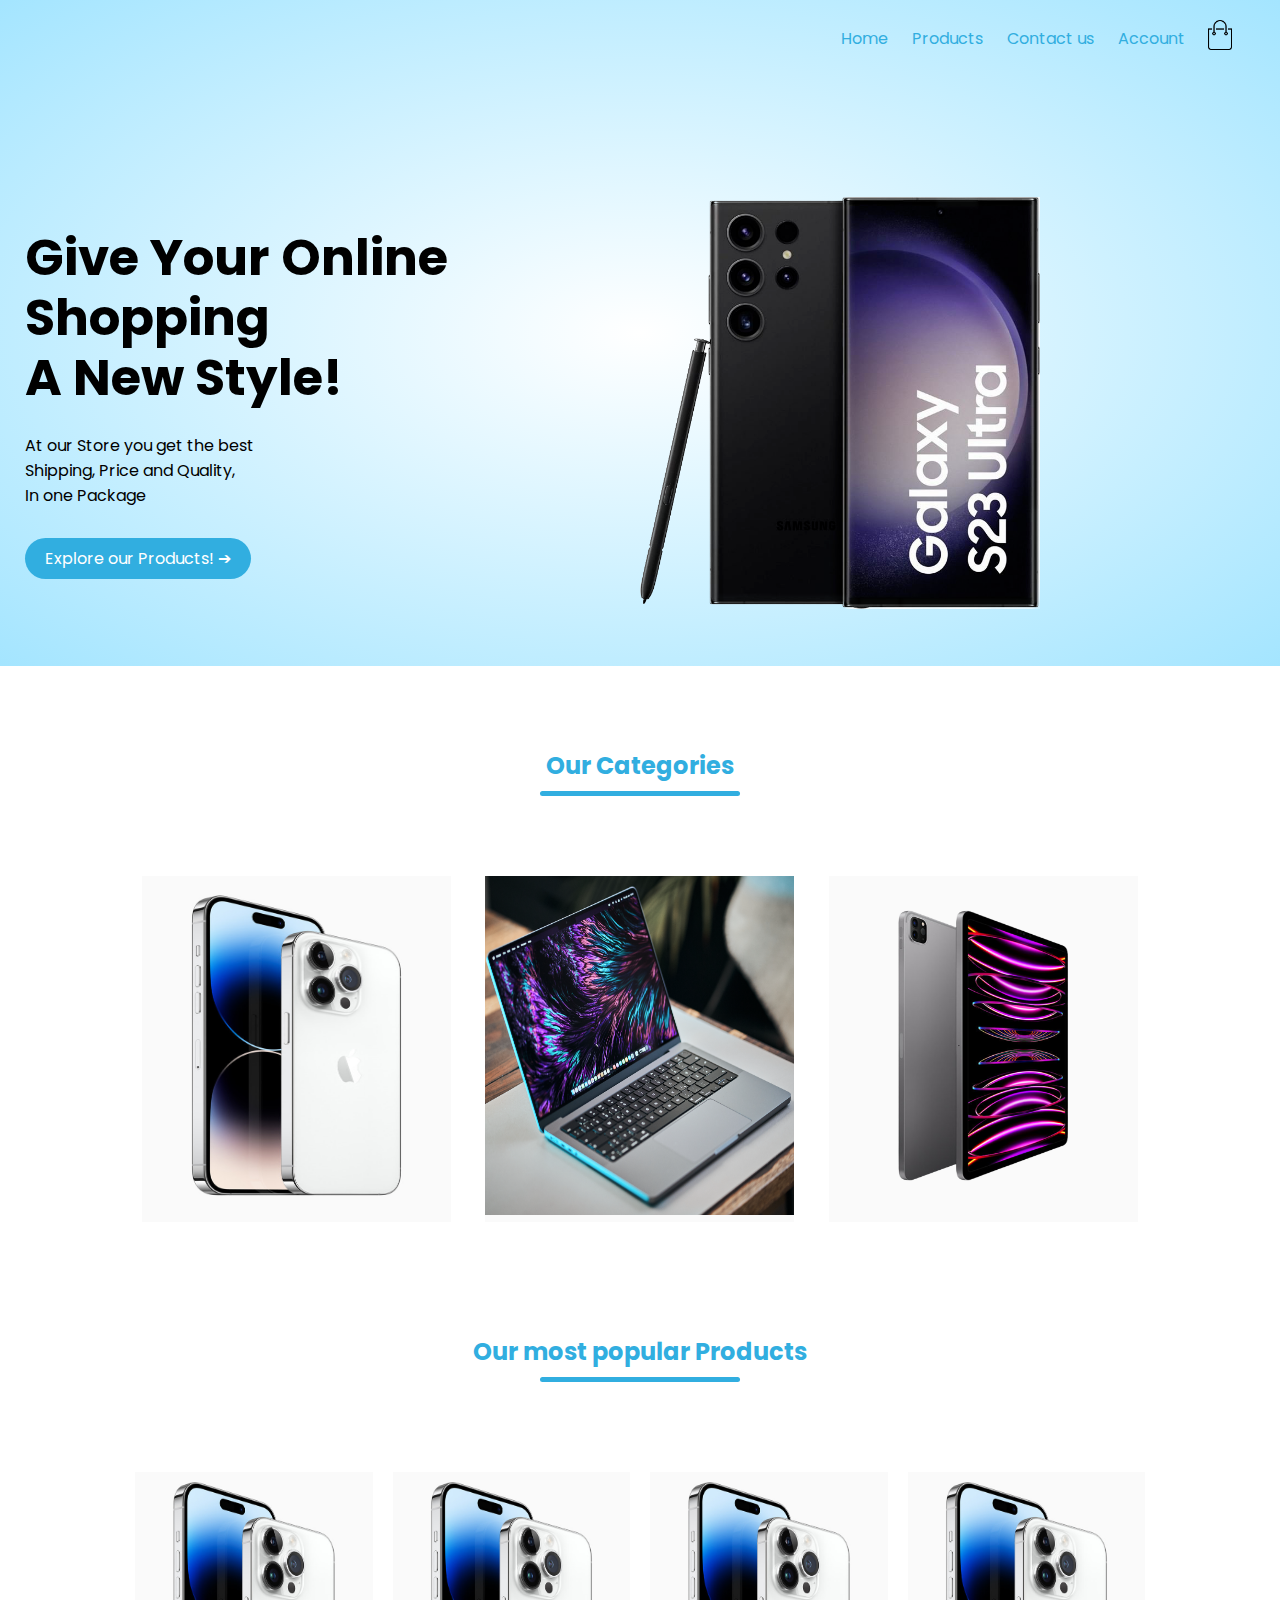
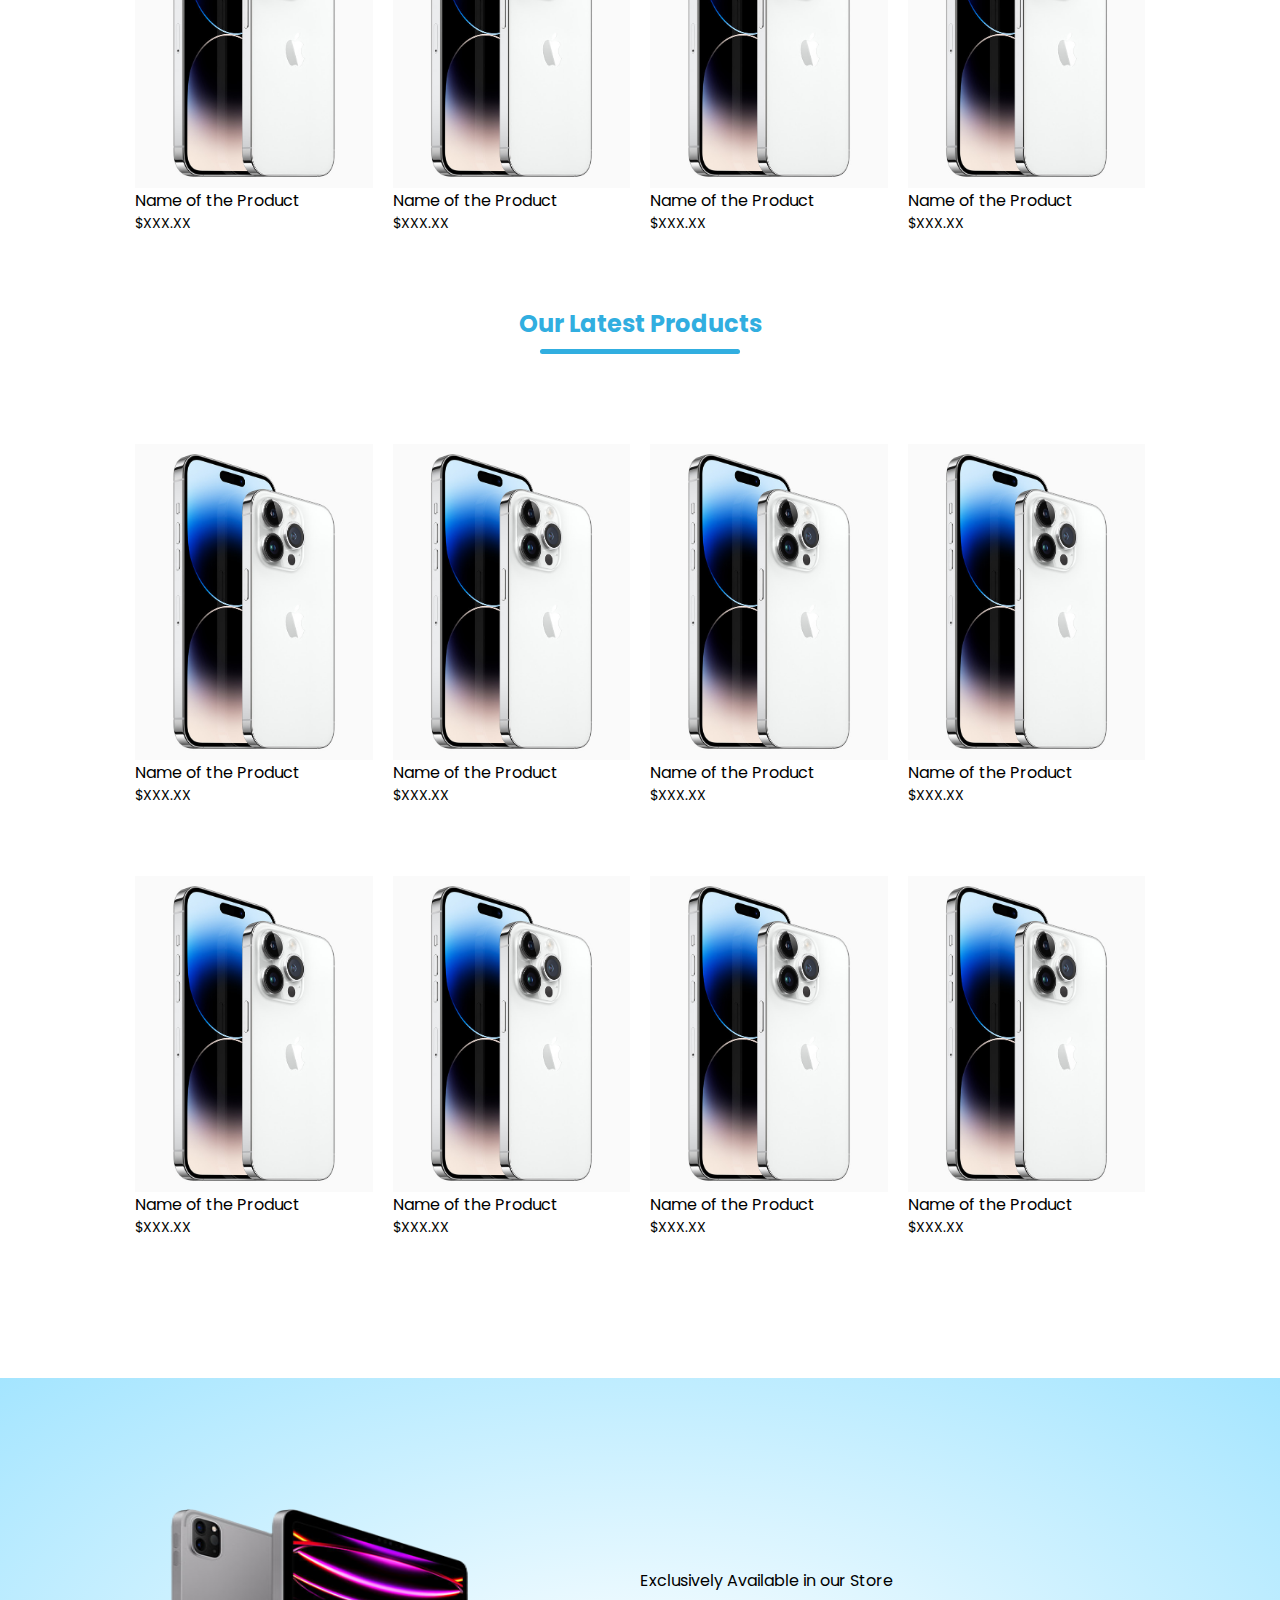
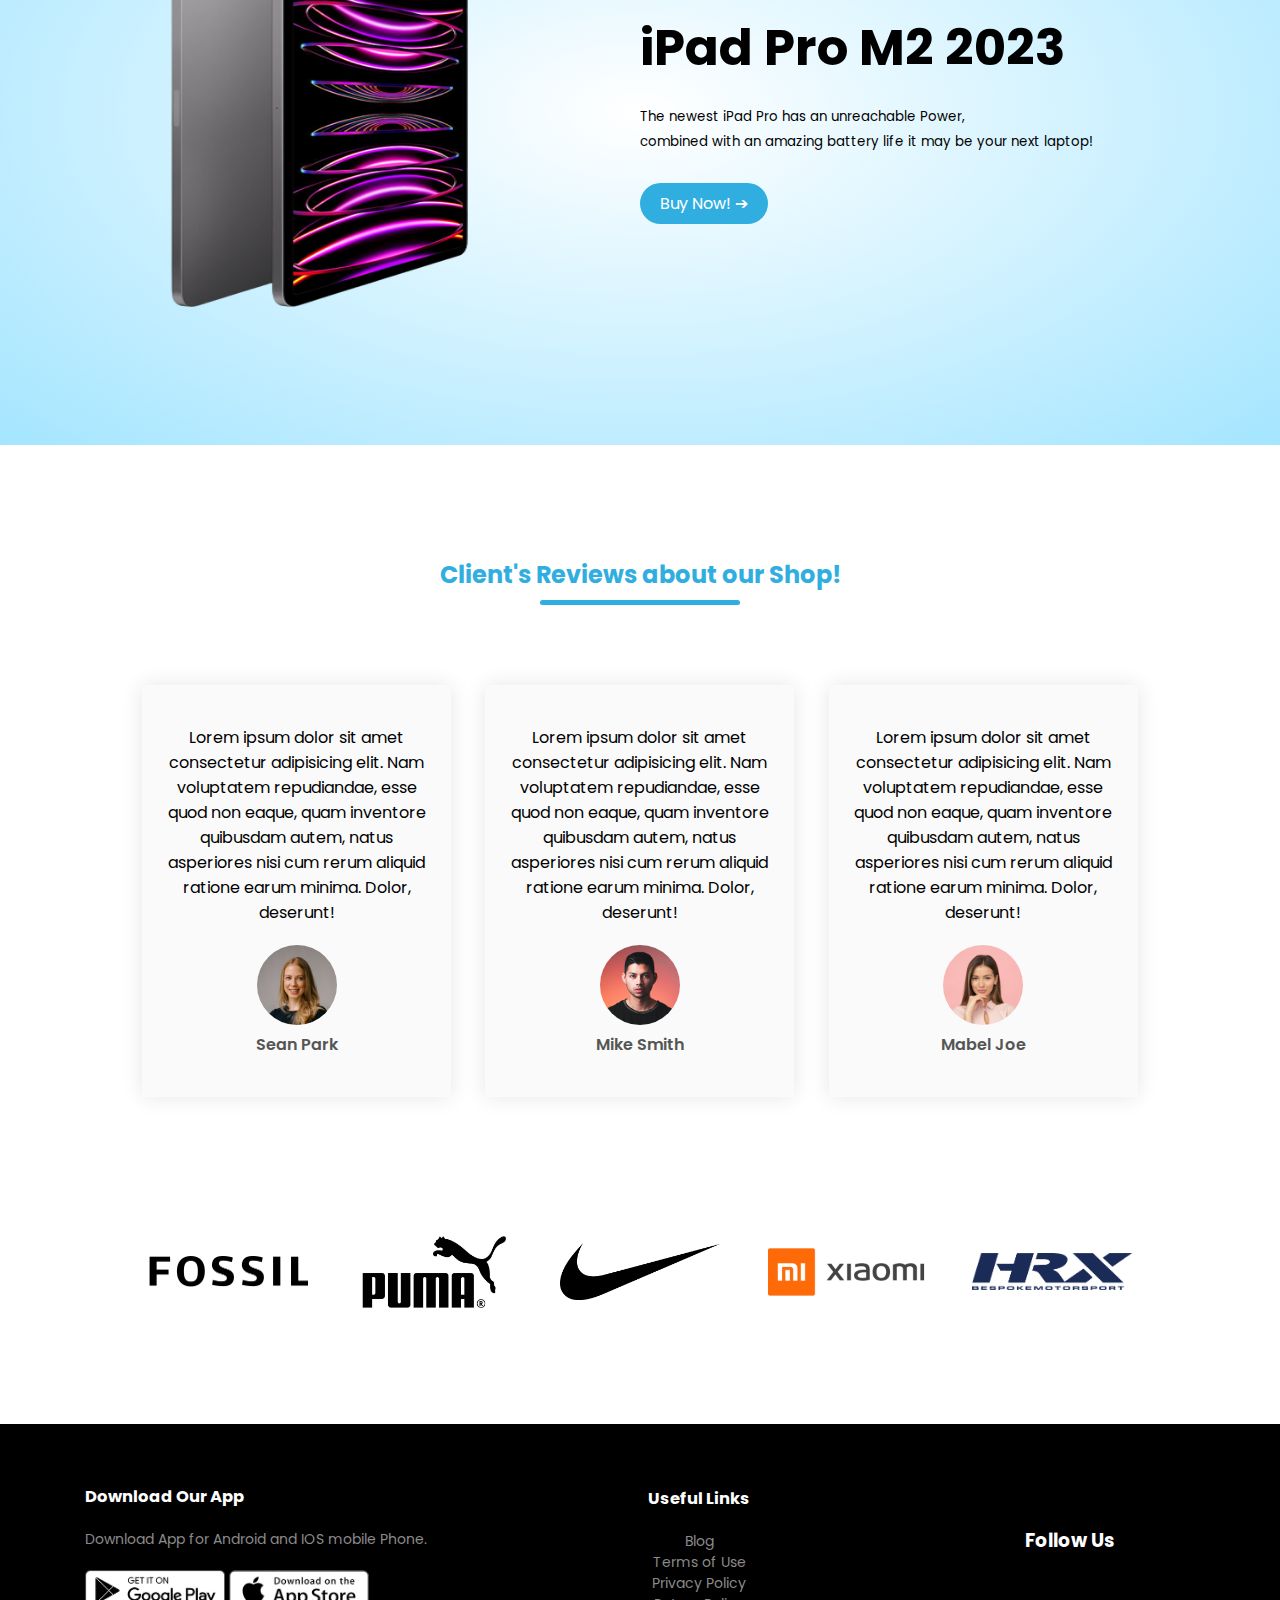
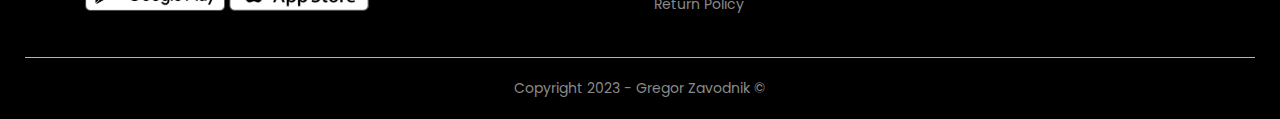
<file: index.html>
<!DOCTYPE html>
<html lang="en">
<head>
    <meta charset="UTF-8">
    <meta http-equiv="X-UA-Compatible" content="IE=edge">
    <meta name="viewport" content="width=device-width, initial-scale=1.0">
    <title>An Online Store Website</title>
    <link rel="stylesheet" href="style.css">
    <link rel="preconnect" href="https://fonts.googleapis.com">
    <link rel="preconnect" href="https://fonts.gstatic.com" crossorigin>
    <link href="https://fonts.googleapis.com/css2?family=Poppins:wght@300;400;500;600;700&display=swap" rel="stylesheet">
    <link rel="stylesheet" href="https://cdnjs.cloudflare.com/ajax/libs/font-awesome/6.2.1/css/all.min.css" integrity="sha512-MV7K8+y+gLIBoVD59lQIYicR65iaqukzvf/nwasF0nqhPay5w/9lJmVM2hMDcnK1OnMGCdVK+iQrJ7lzPJQd1w==" crossorigin="anonymous" referrerpolicy="no-referrer" />
</head>
<body>
<div class="header">    
    <div class="container">
        <div class="navbar">
            <nav>
                <ul id="MenuItems" >
                    <li><a href="index.html">Home</a></li>
                    <li><a href="products.html">Products</a></li>
                    <!--<li><a href="">About us</a></li>-->
                    <li><a href="contact.html">Contact us</a></li>
                    <li><a href="account.html">Account</a></li>
                </ul>
            </nav>
            <a href="cart.html"><img src="images/cart.png" width="30px" height="30px" alt=""></a>
            <img src="images/menu.png" class="menu-icon" onclick="menutoggle()" alt="">
        </div>
        <div class="row">
            <div class="col-2">
                <h1>Give Your Online Shopping <br>A New Style!</h1>
                <p>At our Store you get the best <br>
                Shipping, Price and Quality, <br> 
                In one Package</p>
                <a href="products.html" class="btn">Explore our Products! &#10132;</a>
            </div>
            <div class="main-image">
                <img src="images/general/header-main.png" alt=""> 
            </div>
        </div>
    </div>
</div>



<!--Categories-->
    <div class="categories">
        <div class="small-container">
            <h2 class="title"> Our Categories</h2>
            <div class="row">
                <div class="col-3">
                    <img src="images/products-2/iphone-14-pro-main.jpg" alt="">
                </div>
                <div class="col-3">
                    <img src="images/categories/macbook-pro-m2-category.png" alt="">
                </div>
                <div class="col-3">
                    <img src="images/categories/ipad-pro-m2-category.png" alt="">
                </div>
            </div>
        </div>
    </div>

<!--Our most popular Products-->
    <div class="small-container">
        <h2 class="title">Our most popular Products</h2>
        <div class="row">
            <div class="col-4">
                <a href="product-details-1.html"><img src="images/products-2/iphone-14-pro-main.jpg" alt=""></a>
                <a href="product-details-1.html"><h4>Name of the Product</h4></a>
                <div class="rating">
                    <i class="fa-solid fa-star"></i>
                    <i class="fa-solid fa-star"></i>
                    <i class="fa-solid fa-star"></i>
                    <i class="fa-solid fa-star"></i>
                    <i class="fa-solid fa-star"></i>
                </div>
                <p>$XXX.XX</p>
            </div>
            <div class="col-4">
                <a href="product-details-2.html"><img src="images/products-2/iphone-14-pro-main.jpg" alt=""></a>
                <a href="product-details-2.html"><h4>Name of the Product</h4></a>
                <div class="rating">
                    <i class="fa-solid fa-star"></i>
                    <i class="fa-solid fa-star"></i>
                    <i class="fa-solid fa-star"></i>
                    <i class="fa-solid fa-star"></i>
                    <i class="fa-solid fa-star"></i>
                </div>
                <p>$XXX.XX</p>
            </div>
            <div class="col-4">
                <a href="product-details-3.html"><img src="images/products-2/iphone-14-pro-main.jpg" alt=""></a>
                <a href="product-details-3.html"><h4>Name of the Product</h4></a>
                <div class="rating">
                    <i class="fa-solid fa-star"></i>
                    <i class="fa-solid fa-star"></i>
                    <i class="fa-solid fa-star"></i>
                    <i class="fa-solid fa-star"></i>
                    <i class="fa-solid fa-star"></i>
                </div>
                <p>$XXX.XX</p>
            </div>
            <div class="col-4">
                <a href="product-details-4.html"><img src="images/products-2/iphone-14-pro-main.jpg" alt=""></a>
                <a href="product-details-4.html"><h4>Name of the Product</h4></a>
                <div class="rating">
                    <i class="fa-solid fa-star"></i>
                    <i class="fa-solid fa-star"></i>
                    <i class="fa-solid fa-star"></i>
                    <i class="fa-solid fa-star"></i>
                    <i class="fa-solid fa-star"></i>
                </div>
                <p>$XXX.XX</p>
            </div>

<!--Our Latest Products-->

        <h2 class="title">Our Latest Products</h2>
        <div class="row">
            <div class="col-4">
                <a href="product-details-5.html"><img src="images/products-2/iphone-14-pro-main.jpg" alt=""></a>
                <a href="product-details-5.html"><h4>Name of the Product</h4></a>
                <div class="rating">
                    <i class="fa-solid fa-star"></i>
                    <i class="fa-solid fa-star"></i>
                    <i class="fa-solid fa-star"></i>
                    <i class="fa-solid fa-star"></i>
                    <i class="fa-solid fa-star"></i>
                </div>
                <p>$XXX.XX</p>
            </div>
            <div class="col-4">
                <a href="product-details-6.html"><img src="images/products-2/iphone-14-pro-main.jpg" alt=""></a>
                <a href="product-details-6.html"><h4>Name of the Product</h4></a>
                <div class="rating">
                    <i class="fa-solid fa-star"></i>
                    <i class="fa-solid fa-star"></i>
                    <i class="fa-solid fa-star"></i>
                    <i class="fa-solid fa-star"></i>
                    <i class="fa-solid fa-star"></i>
                </div>
                <p>$XXX.XX</p>
            </div>
            <div class="col-4">
                <a href="product-details-7.html"><img src="images/products-2/iphone-14-pro-main.jpg" alt=""></a>
                <a href="product-details-7.html"><h4>Name of the Product</h4></a>
                <div class="rating">
                    <i class="fa-solid fa-star"></i>
                    <i class="fa-solid fa-star"></i>
                    <i class="fa-solid fa-star"></i>
                    <i class="fa-solid fa-star"></i>
                    <i class="fa-solid fa-star"></i>
                </div>
                <p>$XXX.XX</p>
            </div>
            <div class="col-4">
                <a href="product-details-8.html"><img src="images/products-2/iphone-14-pro-main.jpg" alt=""></a>
                <a href="product-details-8.html"><h4>Name of the Product</h4></a>
                <div class="rating">
                    <i class="fa-solid fa-star"></i>
                    <i class="fa-solid fa-star"></i>
                    <i class="fa-solid fa-star"></i>
                    <i class="fa-solid fa-star"></i>
                    <i class="fa-solid fa-star"></i>
                </div>
                <p>$XXX.XX</p>
            </div>
            <div class="col-4">
                <a href="product-details-9.html"><img src="images/products-2/iphone-14-pro-main.jpg" alt=""></a>
                <a href="product-details-9.html"><h4>Name of the Product</h4></a>
                <div class="rating">
                    <i class="fa-solid fa-star"></i>
                    <i class="fa-solid fa-star"></i>
                    <i class="fa-solid fa-star"></i>
                    <i class="fa-solid fa-star"></i>
                    <i class="fa-solid fa-star"></i>
                </div>
                <p>$XXX.XX</p>
            </div>
            <div class="col-4">
                <a href="product-details-10.html"><img src="images/products-2/iphone-14-pro-main.jpg" alt=""></a>
                <a href="product-details-10.html"><h4>Name of the Product</h4></a>
                <div class="rating">
                    <i class="fa-solid fa-star"></i>
                    <i class="fa-solid fa-star"></i>
                    <i class="fa-solid fa-star"></i>
                    <i class="fa-solid fa-star"></i>
                    <i class="fa-solid fa-star"></i>
                </div>
                <p>$XXX.XX</p>
            </div>
            <div class="col-4">
                <a href="product-details-11.html"><img src="images/products-2/iphone-14-pro-main.jpg" alt=""></a>
                <a href="product-details-11.html"><h4>Name of the Product</h4></a>
                <div class="rating">
                    <i class="fa-solid fa-star"></i>
                    <i class="fa-solid fa-star"></i>
                    <i class="fa-solid fa-star"></i>
                    <i class="fa-solid fa-star"></i>
                    <i class="fa-solid fa-star"></i>
                </div>
                <p>$XXX.XX</p>
            </div>
            <div class="col-4">
                <a href="product-details-12.html"><img src="images/products-2/iphone-14-pro-main.jpg" alt=""></a>
                <a href="product-details-12.html"><h4>Name of the Product</h4></a>
                <div class="rating">
                    <i class="fa-solid fa-star"></i>
                    <i class="fa-solid fa-star"></i>
                    <i class="fa-solid fa-star"></i>
                    <i class="fa-solid fa-star"></i>
                    <i class="fa-solid fa-star"></i>
                </div>
                <p>$XXX.XX</p>
            </div>
        </div>
    </div>
</div>

<!--Offer-->
    
    <div class="offer">
        <div class="row">
            <div class="col-2">
                <img src="images/categories/ipad-pro-m2-category.png"  class="offer-img" alt="">
            </div>
            <div class="col-2">
                <p>Exclusively Available in our Store</p>
                <h1>iPad Pro M2 2023</h1>
                <small>The newest iPad Pro has an unreachable Power, <br> combined with an amazing battery life it may be your next laptop! <br></small>
                <a href="product-details-exclusive.html" class="btn">Buy Now! &#10132;</a>
            </div>
        </div>
    </div>

<!--Testimonial-->
    <div class="testimonial">
        <div class="small-container">
            <h2 class="title">Client's Reviews about our Shop!</h2>
            <div class="row">
                <div class="col-3-testimonial">
                    <i class="fa fa-quote-left"></i>
                    <p>Lorem ipsum dolor sit amet consectetur
                    adipisicing elit. Nam voluptatem
                    repudiandae, esse quod non eaque,
                    quam inventore quibusdam autem, 
                    natus asperiores nisi cum rerum 
                    aliquid ratione earum minima. Dolor,
                    deserunt!</p>
                    <div class="rating">
                        <i class="fa-solid fa-star"></i>
                        <i class="fa-solid fa-star"></i>
                        <i class="fa-solid fa-star"></i>
                        <i class="fa-solid fa-star"></i>
                        <i class="fa-solid fa-star"></i>
                    </div>
                    <img src="images/user-1.png" alt="">
                    <h3>Sean Park</h3>
                </div>
                <div class="col-3-testimonial">
                    <i class="fa fa-quote-left"></i>
                    <p>Lorem ipsum dolor sit amet consectetur
                    adipisicing elit. Nam voluptatem
                    repudiandae, esse quod non eaque,
                    quam inventore quibusdam autem, 
                    natus asperiores nisi cum rerum 
                    aliquid ratione earum minima. Dolor,
                    deserunt!</p>
                    <div class="rating">
                        <i class="fa-solid fa-star"></i>
                        <i class="fa-solid fa-star"></i>
                        <i class="fa-solid fa-star"></i>
                        <i class="fa-solid fa-star"></i>
                        <i class="fa-solid fa-star"></i>
                    </div>
                    <img src="images/user-2.png" alt="">
                    <h3>Mike Smith</h3>
                </div>
                <div class="col-3-testimonial">
                    <i class="fa fa-quote-left"></i>
                    <p>Lorem ipsum dolor sit amet consectetur
                    adipisicing elit. Nam voluptatem
                    repudiandae, esse quod non eaque,
                    quam inventore quibusdam autem, 
                    natus asperiores nisi cum rerum 
                    aliquid ratione earum minima. Dolor,
                    deserunt!</p>
                    <div class="rating">
                        <i class="fa-solid fa-star"></i>
                        <i class="fa-solid fa-star"></i>
                        <i class="fa-solid fa-star"></i>
                        <i class="fa-solid fa-star"></i>
                        <i class="fa-solid fa-star"></i>
                    </div>
                    <img src="images/user-3.png" alt="">
                    <h3>Mabel Joe</h3>
                </div>
            </div>
        </div>
    </div>

<!--Brands-->
    <div class="brands">
        <div class="small-container">
            <div class="row">
                <div class="col-5">
                    <img src="images/logo-fossil.png" alt="">
                </div>
                <div class="col-5">
                    <img src="images/logo-puma.jpg" alt="">
                </div>
                <div class="col-5">
                    <img src="images/logo-nike.png" alt="">
                </div>
                <div class="col-5">
                    <img src="images/logo-xiaomi.png" alt="">
                </div>
                <div class="col-5">
                    <img src="images/logo-hrx.png" alt="">
                </div>
            </div>
        </div>
    </div>

<!--Footer-->

    <div class="footer">
        <div class="container">
            <div class="row">
                <div class="footer-col-1">
                    <h3>Download Our App</h3>
                    <p>Download App for Android and IOS mobile Phone.</p>
                    <div class="app-logo">
                        <img src="images/play-store.png" alt="">
                        <img src="images/app-store.png" alt="">
                    </div>
                </div>
                <div class="footer-col-3">
                    <h3>Useful Links</h3>
                    <ul>
                        <li>Blog</li>
                        <li>Terms of Use</li>
                        <li>Privacy Policy</li>
                        <li>Return Policy</li>
                    </ul>
                </div>
                <div class="footer-col-4">
                    <h3>Follow Us</h3>
                    <ul>
                        <li><a href="https://www.facebook.com" target="_blank"><i class="fa-brands fa-facebook"></i></a><li>
                        <li><a href="https://twitter.com" target="_blank"><i class="fa-brands fa-twitter"></i></a></li>
                        <li><a href="https://instagram.com" target="_blank"><i class="fa-brands fa-instagram"></i></a></li>
                    </ul>
                </div>
            </div>
            <hr>
            <p class="copyright">Copyright 2023 - Gregor Zavodnik &#169;</p>
        </div>
    </div>

<!--JS for Toggle Menu-->
    <script>
        var MenuItems = document.getElementById("MenuItems");

        MenuItems.style.maxHeight = "0px";

        function menutoggle(){
            if(MenuItems.style.maxHeight == "0px")
            {
                MenuItems.style.maxHeight = "200px"
            }
            else
            {
                MenuItems.style.maxHeight = "0px";
            }

        }
    </script>
</body>
</html>
</file>
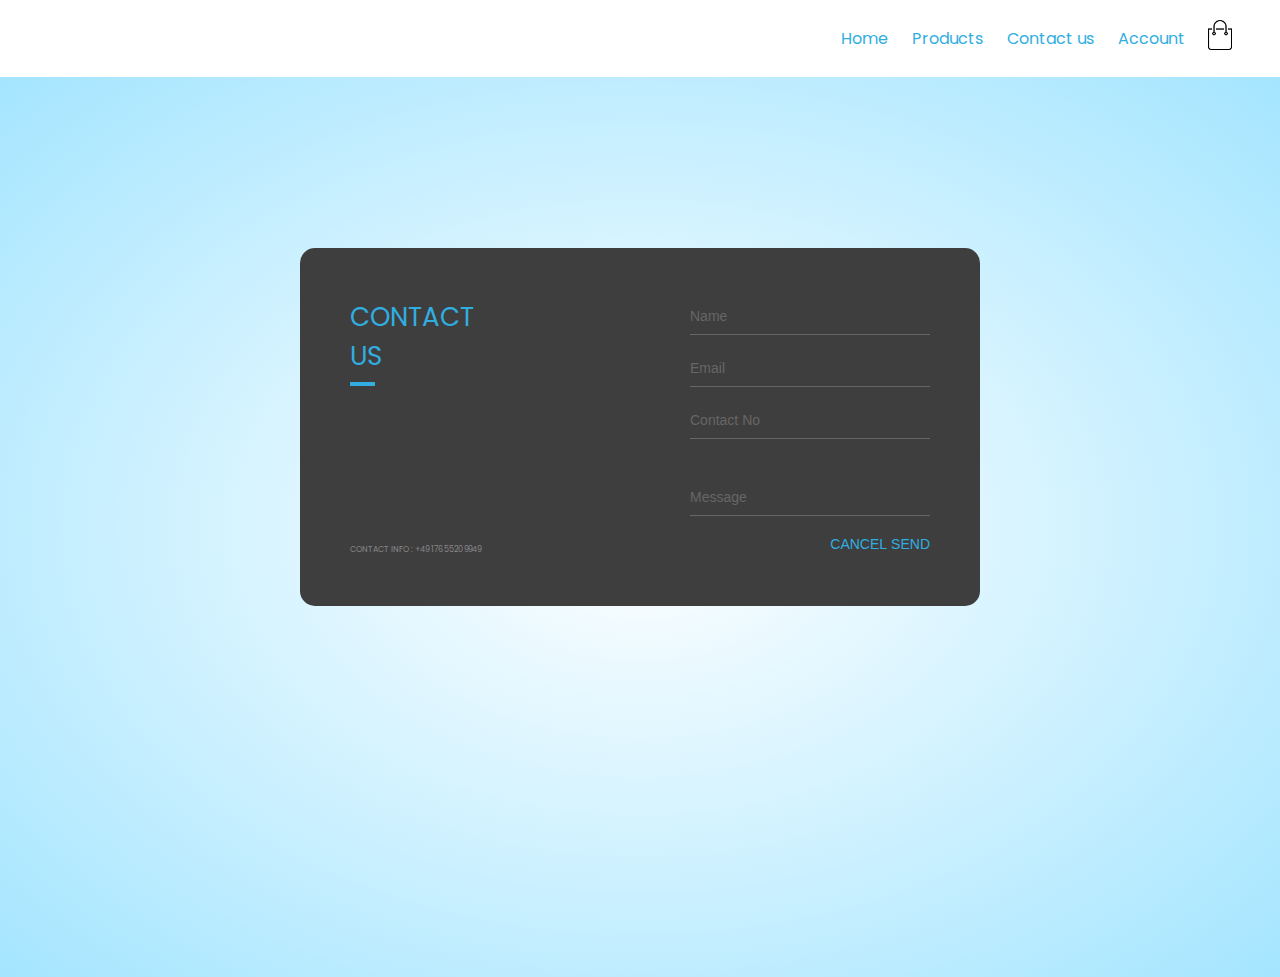
<file: contact.html>
<!DOCTYPE html>
<html lang="en">
<head>
    <meta charset="UTF-8">
    <meta http-equiv="X-UA-Compatible" content="IE=edge">
    <meta name="viewport" content="width=device-width, initial-scale=1.0">
    <title>Contact</title>
    <link rel="stylesheet" href="style.css">
    <link rel="preconnect" href="https://fonts.googleapis.com">
    <link rel="preconnect" href="https://fonts.gstatic.com" crossorigin>
    <link href="https://fonts.googleapis.com/css2?family=Poppins:wght@300;400;500;600;700&display=swap" rel="stylesheet">
    <link rel="stylesheet" href="https://cdnjs.cloudflare.com/ajax/libs/font-awesome/6.2.1/css/all.min.css" integrity="sha512-MV7K8+y+gLIBoVD59lQIYicR65iaqukzvf/nwasF0nqhPay5w/9lJmVM2hMDcnK1OnMGCdVK+iQrJ7lzPJQd1w==" crossorigin="anonymous" referrerpolicy="no-referrer" />
</head>
<body>
    <div class="container">
        <div class="navbar">
            <nav>
                <ul id="MenuItems" >
                    <li><a href="index.html">Home</a></li>
                    <li><a href="products.html">Products</a></li>
                    <!--<li><a href="">About us</a></li>--> 
                    <li><a href="contact.html">Contact us</a></li>
                    <li><a href="account.html">Account</a></li>
                </ul>
            </nav>
            <a href="cart.html"><img src="images/cart.png" width="30px" height="30px" alt=""></a>
            <img src="images/menu.png" class="menu-icon" onclick="menutoggle()" alt="">
        </div>
    </div>
    <div class="background">
        <div class="container-contact">
            <div class="screen">
                <div class="screen-body">
                    <div class="screen-body-item left">
                        <div class="app-title">
                            <span>CONTACT</span>
                            <span>US</span>
                        </div>
                    <div class="app-contact">CONTACT INFO : +49 176 5520 9949</div>
                </div>
                <div class="screen-body-item">
                    <div class="app-form">
                        <div class="app-form-group">
                            <input class="app-form-control" placeholder="Name" value="">
                        </div>
                        <div class="app-form-group">
                            <input class="app-form-control" placeholder="Email">
                        </div>
                        <div class="app-form-group">
                            <input class="app-form-control" placeholder="Contact No">
                        </div>
                        <div class="app-form-group message">
                            <input class="app-form-control" placeholder="Message">
                        </div>
                        <div class="app-form-group buttons">
                            <button class="app-form-button">CANCEL</button>
                            <button class="app-form-button">SEND</button>
                        </div>
                    </div>
                </div>
            </div>
        </div>
    </div>
    
<!---------- Footer ---------->
<!-- Todo -->
<!-- Todo -->
<!-- Todo -->
<!-- Todo -->
    <!-- <div class="footer">
        <div class="container">
            <div class="row">
                <div class="footer-col-1">
                    <h3>Download Our App</h3>
                    <p>Download App for Android and IOS mobile Phone.</p>
                    <div class="app-logo">
                        <img src="images/play-store.png" alt="">
                        <img src="images/app-store.png" alt="">
                    </div>
                </div>
                <div class="footer-col-3">
                    <h3>Useful Links</h3>
                    <ul>
                        <li>Blog</li>
                        <li>Terms of Use</li>
                        <li>Privacy Policy</li>
                        <li>Return Policy</li>
                    </ul>
                </div>
                <div class="footer-col-4">
                    <h3>Follow Us</h3>
                    <ul>
                        <li><a href="https://www.facebook.com" target="_blank"><i class="fa-brands fa-facebook"></i></a><li>
                        <li><a href="https://twitter.com" target="_blank"><i class="fa-brands fa-twitter"></i></a></li>
                        <li><a href="https://instagram.com" target="_blank"><i class="fa-brands fa-instagram"></i></a></li>
                    </ul>
                </div>
            </div>
            <hr>
            <p class="copyright">Copyright 2023 - Gregor Zavodnik &#169;</p>
        </div>
    </div> -->
</body>
</html>
</file>
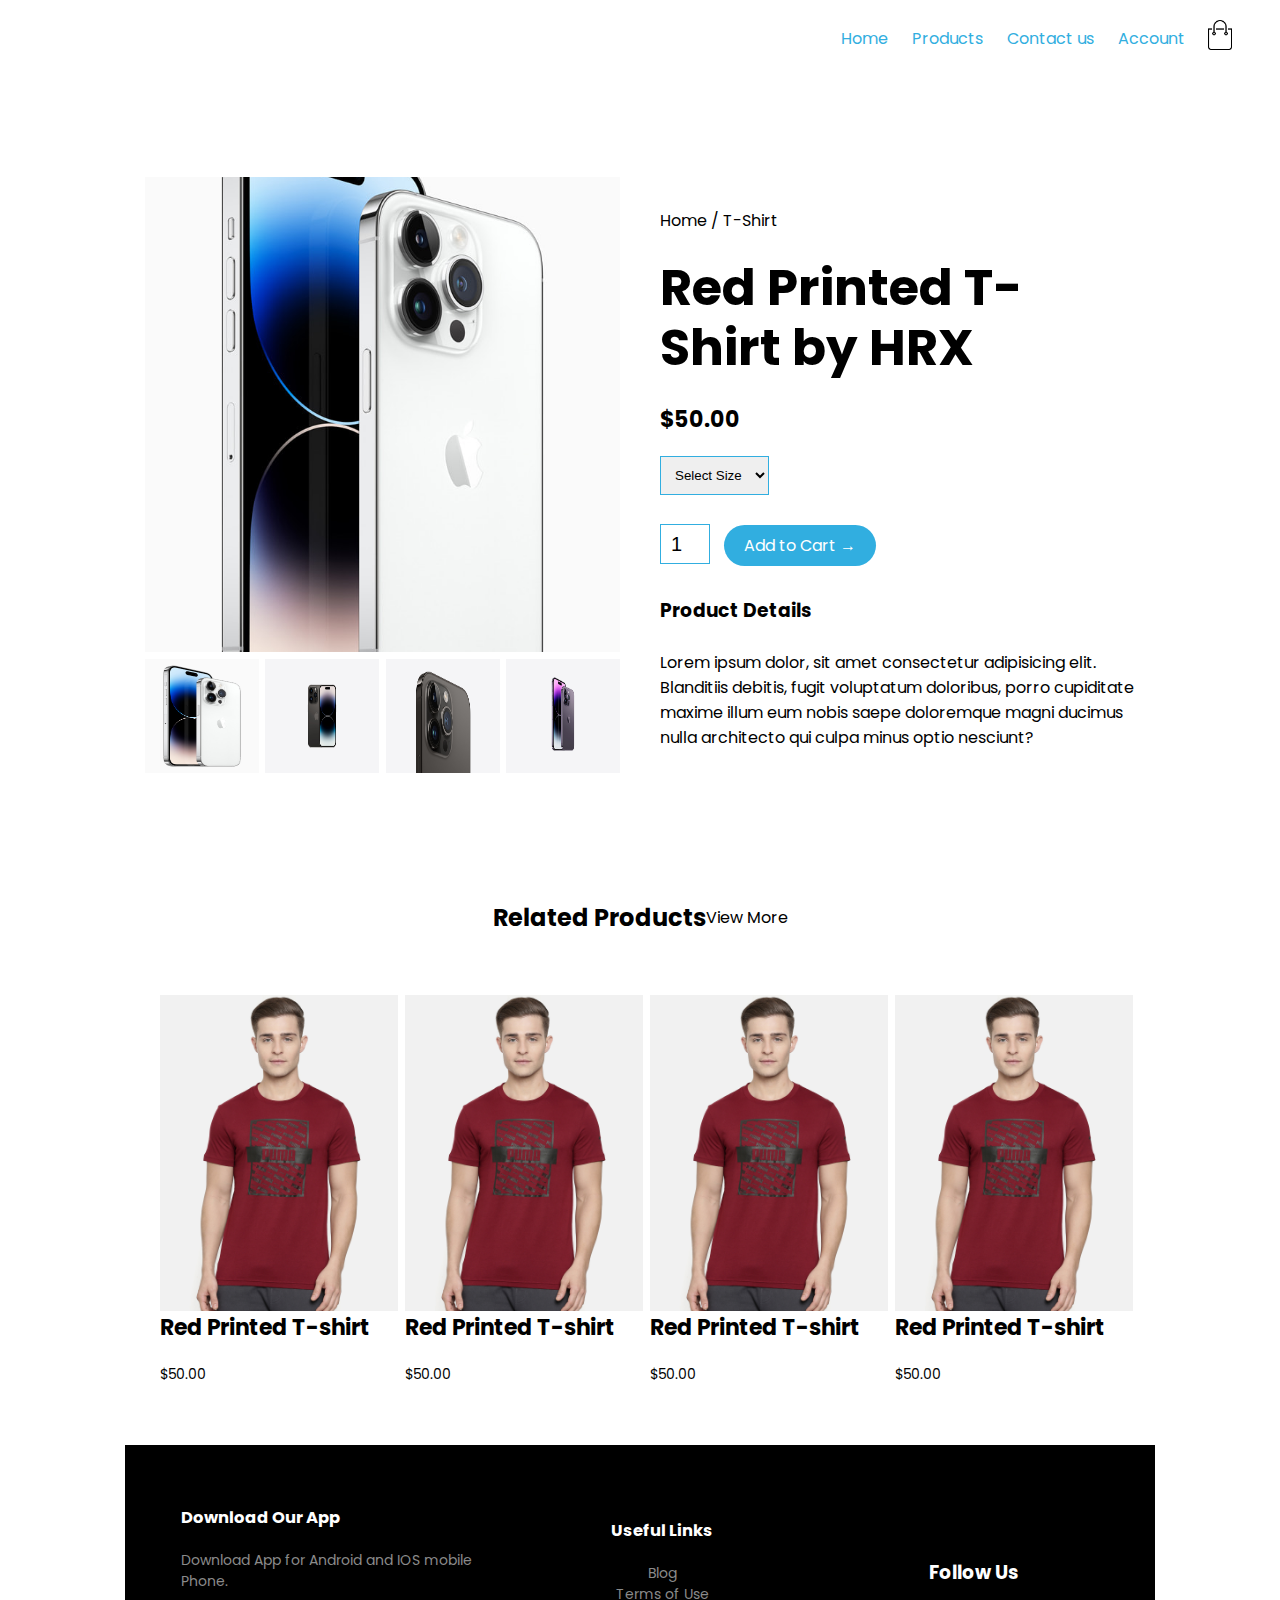
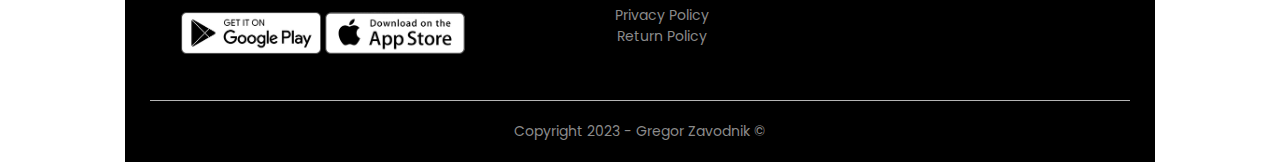
<file: product-details-1.html>
<!DOCTYPE html>
<html lang="en">
<head>
    <meta charset="UTF-8">
    <meta http-equiv="X-UA-Compatible" content="IE=edge">
    <meta name="viewport" content="width=device-width, initial-scale=1.0">
    <title>Product Details</title>
    <link rel="stylesheet" href="style.css">
    <link rel="preconnect" href="https://fonts.googleapis.com">
    <link rel="preconnect" href="https://fonts.gstatic.com" crossorigin>
    <link href="https://fonts.googleapis.com/css2?family=Poppins:wght@300;400;500;600;700&display=swap" rel="stylesheet">
    <link rel="stylesheet" href="https://cdnjs.cloudflare.com/ajax/libs/font-awesome/6.2.1/css/all.min.css" integrity="sha512-MV7K8+y+gLIBoVD59lQIYicR65iaqukzvf/nwasF0nqhPay5w/9lJmVM2hMDcnK1OnMGCdVK+iQrJ7lzPJQd1w==" crossorigin="anonymous" referrerpolicy="no-referrer"/>
</head>
<body>
    <div class="container">
        <div class="navbar">
            <nav>
                <ul id="MenuItems" >
                    <li><a href="index.html">Home</a></li>
                    <li><a href="products.html">Products</a></li>
                    <!--<li><a href="">About us</a></li>-->
                    <li><a href="contact.html">Contact us</a></li>
                    <li><a href="account.html">Account</a></li>
                </ul>
            </nav>
            <a href="cart.html"><img src="images/cart.png" width="30px" height="30px" alt=""></a>
            <img src="images/menu.png" class="menu-icon" onclick="menutoggle()" alt="">
        </div>
    </div>

<!-------- Single Product Details -------->

    <div class="small-container single-product">
        <div class="row">
            <div class="col-2">
                <img src="images/products-2/iphone-14-pro-main.jpg" alt="" class="productimg" id="ProductImg">

                <div class="small-img-row">
                    <div class="small-img-col">
                        <img src="images/products-2/iphone-14-pro-main.jpg" alt="" width="100%" class="small-img">
                    </div>
                    <div class="small-img-col">
                        <img src="images/products-2/iphone-14-pro-back.jpeg" alt="" width="100%" class="small-img">
                    </div>
                    <div class="small-img-col">
                        <img src="images/products-2/iphone-14-pro-side.jpeg" alt="" width="100%" class="small-img">
                    </div>
                    <div class="small-img-col">
                        <img src="images/products-2/iphone-14-pro.jpeg" alt="" width="100%" class="small-img">
                    </div>
                </div>

            </div>
            <div class="col-2">
                <p>Home / T-Shirt</p>
                <h1>Red Printed T-Shirt by HRX</h1>
                <span class="shop-item-price"><h4>$50.00</h4></span>
                <select>
                    <option>Select Size</option>
                    <option>XXL</option>
                    <option>XL</option>
                    <option>Large</option>
                    <option>Medium</option>
                    <option>Small</option>
                </select>
                <input type="number" value="1">
                <a href="" class="btn shop-item-button">Add to Cart &#8594; <i class="fa-solid fa-cart-shopping"></i></a>

                <h3>Product Details <i class="fa-solid fa-indent"></i></h3>
                <br>
                <p>Lorem ipsum dolor, sit amet consectetur adipisicing elit. Blanditiis debitis, fugit voluptatum doloribus, porro cupiditate maxime illum eum nobis saepe doloremque magni ducimus nulla architecto qui culpa minus optio nesciunt?</p>
            </div>

<!-------- Title -------->

    <div class="small-container">
        <div class="row row-2">
            <h2>Related Products</h2>
            <a href="products.html"><p>View More</p></a>
        </div>
    </div>

<!-------- Products -------->
    <div class="small-container">
        <div class="row">
            <div class="col-4">
                <a href="product-details-1.html"><img src="images/product-1.jpg" alt=""></a>
                <a href="product-details-1.html"><h4>Red Printed T-shirt</h4></a>
                <div class="rating">
                    <i class="fa-solid fa-star"></i>
                    <i class="fa-solid fa-star"></i>
                    <i class="fa-solid fa-star"></i>
                    <i class="fa-solid fa-star"></i>
                    <i class="fa-solid fa-star"></i>
                </div>
                <p>$50.00</p>
            </div>
            <div class="col-4">
                <a href="product-details-2.html"><img src="images/product-1.jpg" alt=""></a>
                <a href="product-details-2.html"><h4>Red Printed T-shirt</h4></a>
                <div class="rating">
                    <i class="fa-solid fa-star"></i>
                    <i class="fa-solid fa-star"></i>
                    <i class="fa-solid fa-star"></i>
                    <i class="fa-solid fa-star"></i>
                    <i class="fa-solid fa-star"></i>
                </div>
                <p>$50.00</p>
            </div>
            <div class="col-4">
                <a href="product-details-3.html"><img src="images/product-1.jpg" alt=""></a>
                <a href="product-details-3.html"><h4>Red Printed T-shirt</h4></a>
                <div class="rating">
                    <i class="fa-solid fa-star"></i>
                    <i class="fa-solid fa-star"></i>
                    <i class="fa-solid fa-star"></i>
                    <i class="fa-solid fa-star"></i>
                    <i class="fa-solid fa-star"></i>
                </div>
                <p>$50.00</p>
            </div>
            <div class="col-4">
                <a href="product-details-4.html"><img src="images/product-1.jpg" alt=""></a>
                <a href="product-details-4.html"><h4>Red Printed T-shirt</h4></a>
                <div class="rating">
                    <i class="fa-solid fa-star"></i>
                    <i class="fa-solid fa-star"></i>
                    <i class="fa-solid fa-star"></i>
                    <i class="fa-solid fa-star"></i>
                    <i class="fa-solid fa-star"></i>
                </div>
                <p>$50.00</p>
            </div>
        </div>
    </div>

<!--Footer-->

    <div class="footer">
        <div class="container">
            <div class="row">
                <div class="footer-col-1">
                    <h3>Download Our App</h3>
                    <p>Download App for Android and IOS mobile Phone.</p>
                    <div class="app-logo">
                        <img src="images/play-store.png" alt="">
                        <img src="images/app-store.png" alt="">
                    </div>
                </div>
                <div class="footer-col-3">
                    <h3>Useful Links</h3>
                    <ul>
                        <li>Blog</li>
                        <li>Terms of Use</li>
                        <li>Privacy Policy</li>
                        <li>Return Policy</li>
                    </ul>
                </div>
                <div class="footer-col-4">
                    <h3>Follow Us</h3>
                    <ul>
                        <li><a href="https://www.facebook.com" target="_blank"><i class="fa-brands fa-facebook"></i></a><li>
                        <li><a href="https://twitter.com" target="_blank"><i class="fa-brands fa-twitter"></i></a></li>
                        <li><a href="https://instagram.com" target="_blank"><i class="fa-brands fa-instagram"></i></a></li>
                    </ul>
                </div>
            </div>
            <hr>
            <p class="copyright">Copyright 2023 - Gregor Zavodnik &#169;</p>
        </div>
    </div>

<!---------- JS for Toggle Menu ---------->
    <script>
        var MenuItems = document.getElementById("MenuItems");

        MenuItems.style.maxHeight = "0px";

        function menutoggle(){
            if(MenuItems.style.maxHeight == "0px")
            {
                MenuItems.style.maxHeight = "200px"
            }
            else
            {
                MenuItems.style.maxHeight = "0px";
            }

        }
    </script>

<!---------- JS for the Product Gallery ---------->

    <script>
        var ProductImg = document.getElementById("ProductImg");
        var SmallImg = document.getElementsByClassName("small-img");
        
            SmallImg[0].onclick = function(){
                ProductImg.src = SmallImg[0].src;
            }

            SmallImg[1].onclick = function(){
                ProductImg.src = SmallImg[1].src;
            }

            SmallImg[2].onclick = function(){
                ProductImg.src = SmallImg[2].src;
            }

            SmallImg[3].onclick = function(){
                ProductImg.src = SmallImg[3].src;
            }
    </script>
</body>
</html>
</file>
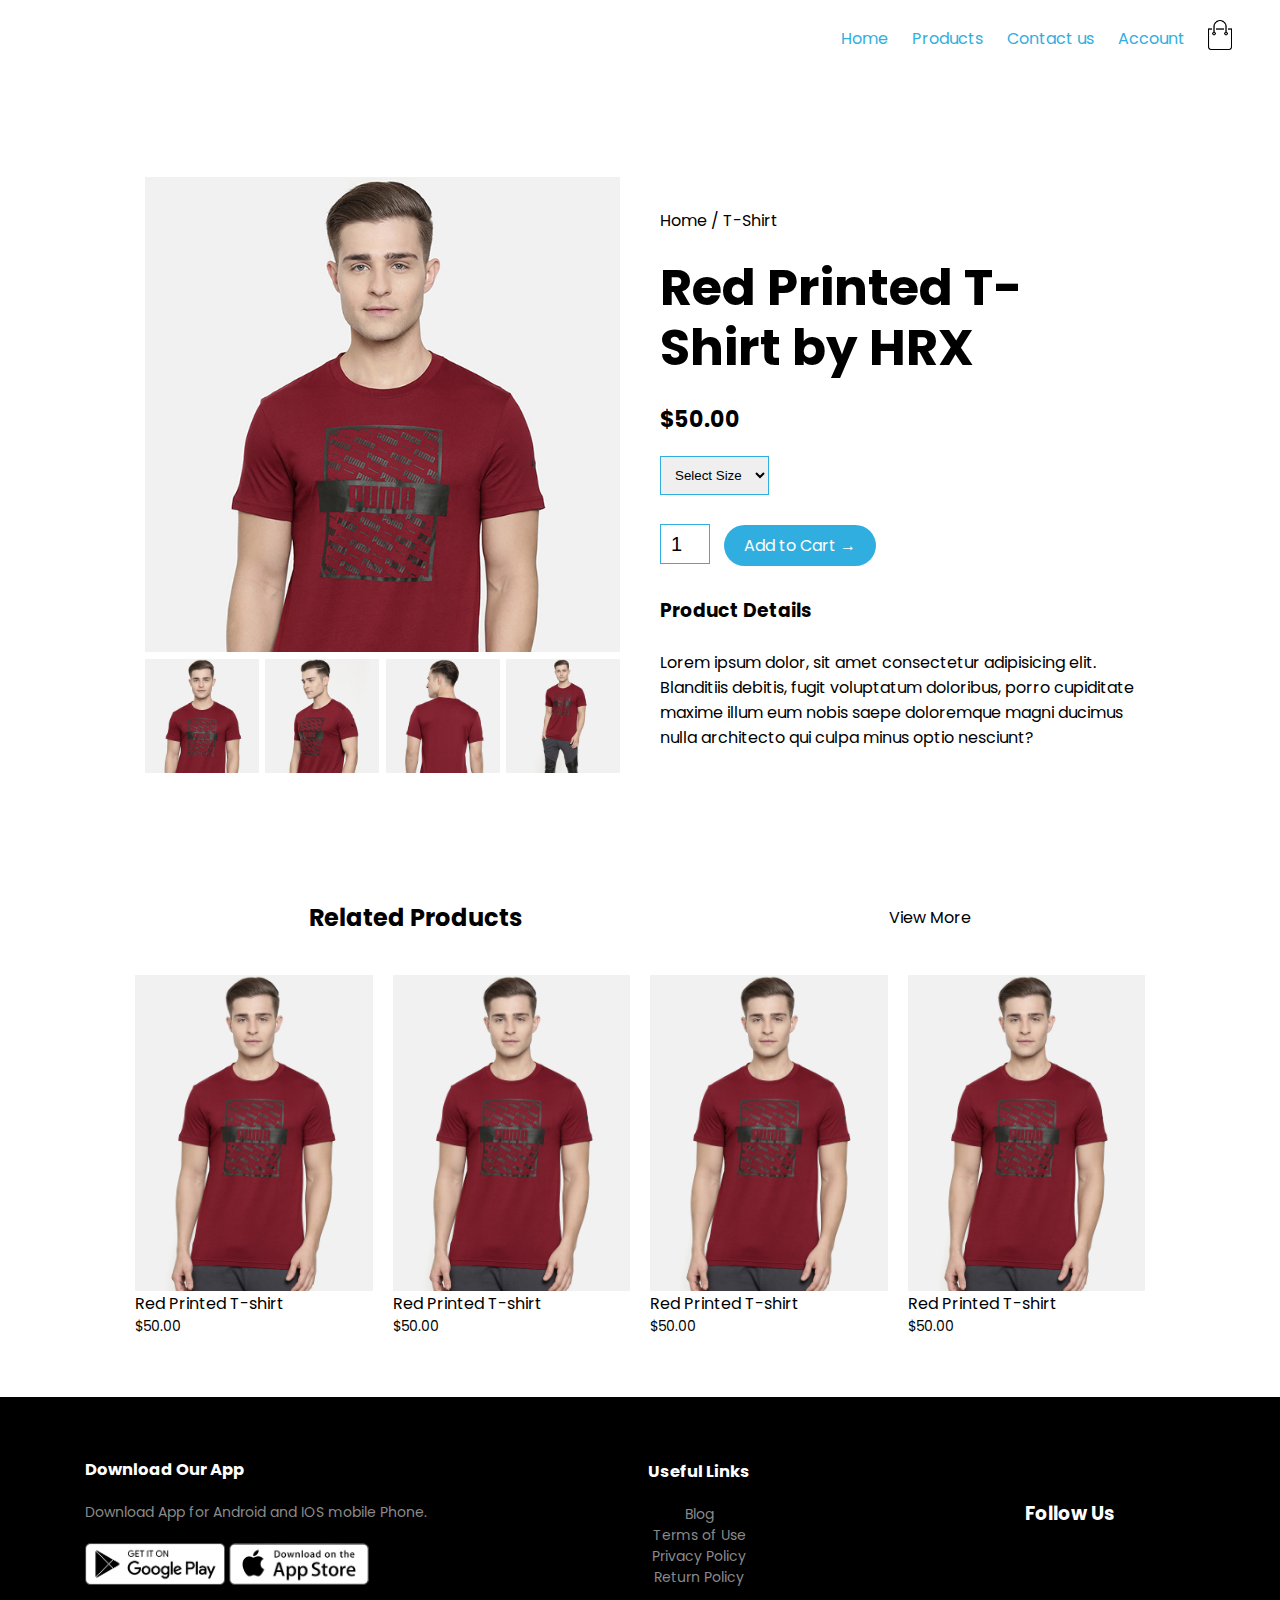
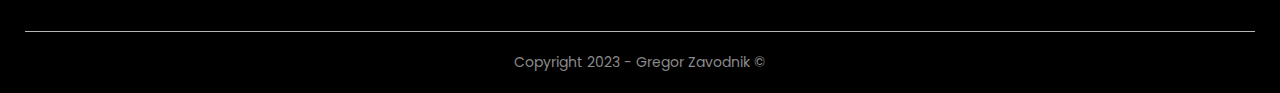
<file: product-details-10.html>
<!DOCTYPE html>
<html lang="en">
<head>
    <meta charset="UTF-8">
    <meta http-equiv="X-UA-Compatible" content="IE=edge">
    <meta name="viewport" content="width=device-width, initial-scale=1.0">
    <title>Product Details</title>
    <link rel="stylesheet" href="style.css">
    <link rel="preconnect" href="https://fonts.googleapis.com">
    <link rel="preconnect" href="https://fonts.gstatic.com" crossorigin>
    <link href="https://fonts.googleapis.com/css2?family=Poppins:wght@300;400;500;600;700&display=swap" rel="stylesheet">
    <link rel="stylesheet" href="https://cdnjs.cloudflare.com/ajax/libs/font-awesome/6.2.1/css/all.min.css" integrity="sha512-MV7K8+y+gLIBoVD59lQIYicR65iaqukzvf/nwasF0nqhPay5w/9lJmVM2hMDcnK1OnMGCdVK+iQrJ7lzPJQd1w==" crossorigin="anonymous" referrerpolicy="no-referrer"/>
</head>
<body>
    <div class="container">
        <div class="navbar">
            <nav>
                <ul id="MenuItems" >
                    <li><a href="index.html">Home</a></li>
                    <li><a href="products.html">Products</a></li>
                    <!--<li><a href="">About us</a></li>-->
                    <li><a href="contact.html">Contact us</a></li>
                    <li><a href="account.html">Account</a></li>
                </ul>
            </nav>
            <a href="cart.html"><img src="images/cart.png" width="30px" height="30px" alt=""></a>
            <img src="images/menu.png" class="menu-icon" onclick="menutoggle()" alt="">
        </div>
    </div>

<!-------- Single Product Details -------->

    <div class="small-container single-product">
        <div class="row">
            <div class="col-2">
                <img src="images/gallery-1.jpg" alt="" width="100%" id="ProductImg">

                <div class="small-img-row">
                    <div class="small-img-col">
                        <img src="images/gallery-1.jpg" alt="" width="100%" class="small-img">
                    </div>
                    <div class="small-img-col">
                        <img src="images/gallery-2.jpg" alt="" width="100%" class="small-img">
                    </div>
                    <div class="small-img-col">
                        <img src="images/gallery-3.jpg" alt="" width="100%" class="small-img">
                    </div>
                    <div class="small-img-col">
                        <img src="images/gallery-4.jpg" alt="" width="100%" class="small-img">
                    </div>
                </div>

            </div>
            <div class="col-2">
                <p>Home / T-Shirt</p>
                <h1>Red Printed T-Shirt by HRX</h1>
                <h4>$50.00</h4>
                <select>
                    <option>Select Size</option>
                    <option>XXL</option>
                    <option>XL</option>
                    <option>Large</option>
                    <option>Medium</option>
                    <option>Small</option>
                </select>
                <input type="number" value="1">
                <a href="" class="btn">Add to Cart &#8594; <i class="fa-solid fa-cart-shopping"></i></a>

                <h3>Product Details <i class="fa-solid fa-indent"></i></h3>
                <br>
                <p>Lorem ipsum dolor, sit amet consectetur adipisicing elit. Blanditiis debitis, fugit voluptatum doloribus, porro cupiditate maxime illum eum nobis saepe doloremque magni ducimus nulla architecto qui culpa minus optio nesciunt?</p>
            </div>
        </div>
    </div>


<!-------- Title -------->

    <div class="small-container">
        <div class="row row-2">
            <h2>Related Products</h2>
            <a href="products.html"><p>View More</p></a>
        </div>
    </div>

<!-------- Products -------->
    <div class="small-container">
        <div class="row">
            <div class="col-4">
                <a href="product-details-1.html"><img src="images/product-1.jpg" alt=""></a>
                <a href="product-details-1.html"><h4>Red Printed T-shirt</h4></a>
                <div class="rating">
                    <i class="fa-solid fa-star"></i>
                    <i class="fa-solid fa-star"></i>
                    <i class="fa-solid fa-star"></i>
                    <i class="fa-solid fa-star"></i>
                    <i class="fa-solid fa-star"></i>
                </div>
                <p>$50.00</p>
            </div>
            <div class="col-4">
                <a href="product-details-2.html"><img src="images/product-1.jpg" alt=""></a>
                <a href="product-details-2.html"><h4>Red Printed T-shirt</h4></a>
                <div class="rating">
                    <i class="fa-solid fa-star"></i>
                    <i class="fa-solid fa-star"></i>
                    <i class="fa-solid fa-star"></i>
                    <i class="fa-solid fa-star"></i>
                    <i class="fa-solid fa-star"></i>
                </div>
                <p>$50.00</p>
            </div>
            <div class="col-4">
                <a href="product-details-3.html"><img src="images/product-1.jpg" alt=""></a>
                <a href="product-details-3.html"><h4>Red Printed T-shirt</h4></a>
                <div class="rating">
                    <i class="fa-solid fa-star"></i>
                    <i class="fa-solid fa-star"></i>
                    <i class="fa-solid fa-star"></i>
                    <i class="fa-solid fa-star"></i>
                    <i class="fa-solid fa-star"></i>
                </div>
                <p>$50.00</p>
            </div>
            <div class="col-4">
                <a href="product-details-4.html"><img src="images/product-1.jpg" alt=""></a>
                <a href="product-details-4.html"><h4>Red Printed T-shirt</h4></a>
                <div class="rating">
                    <i class="fa-solid fa-star"></i>
                    <i class="fa-solid fa-star"></i>
                    <i class="fa-solid fa-star"></i>
                    <i class="fa-solid fa-star"></i>
                    <i class="fa-solid fa-star"></i>
                </div>
                <p>$50.00</p>
            </div>
        </div>
    </div>


<!--Footer-->

    <div class="footer">
        <div class="container">
            <div class="row">
                <div class="footer-col-1">
                    <h3>Download Our App</h3>
                    <p>Download App for Android and IOS mobile Phone.</p>
                    <div class="app-logo">
                        <img src="images/play-store.png" alt="">
                        <img src="images/app-store.png" alt="">
                    </div>
                </div>
                <div class="footer-col-3">
                    <h3>Useful Links</h3>
                    <ul>
                        <li>Blog</li>
                        <li>Terms of Use</li>
                        <li>Privacy Policy</li>
                        <li>Return Policy</li>
                    </ul>
                </div>
                <div class="footer-col-4">
                    <h3>Follow Us</h3>
                    <ul>
                        <li><a href="https://www.facebook.com" target="_blank"><i class="fa-brands fa-facebook"></i></a><li>
                        <li><a href="https://twitter.com" target="_blank"><i class="fa-brands fa-twitter"></i></a></li>
                        <li><a href="https://instagram.com" target="_blank"><i class="fa-brands fa-instagram"></i></a></li>
                    </ul>
                </div>
            </div>
            <hr>
            <p class="copyright">Copyright 2023 - Gregor Zavodnik &#169;</p>
        </div>
    </div>

<!---------- JS for Toggle Menu ---------->
    <script>
        var MenuItems = document.getElementById("MenuItems");

        MenuItems.style.maxHeight = "0px";

        function menutoggle(){
            if(MenuItems.style.maxHeight == "0px")
            {
                MenuItems.style.maxHeight = "200px"
            }
            else
            {
                MenuItems.style.maxHeight = "0px";
            }

        }
    </script>

<!---------- JS for the Product Gallery ---------->

    <script>
        var ProductImg = document.getElementById("ProductImg");
        var SmallImg = document.getElementsByClassName("small-img");
        
            SmallImg[0].onclick = function(){
                ProductImg.src = SmallImg[0].src;
            }

            SmallImg[1].onclick = function(){
                ProductImg.src = SmallImg[1].src;
            }

            SmallImg[2].onclick = function(){
                ProductImg.src = SmallImg[2].src;
            }

            SmallImg[3].onclick = function(){
                ProductImg.src = SmallImg[3].src;
            }
    </script>
</body>
</html>
</file>
<file: style.css>
*{
    margin: 0;
    padding: 0;
    box-sizing: border-box;
}

body{
    font-family: 'Poppins', sans-serif;
}

/*Header*/

.navbar{
    display: flex;
    align-items: center;
    padding: 20px;
}

nav{
    flex: 1;
    text-align: right;
}

nav ul{
    display: inline-block;
    list-style-type: none;
}

nav ul li{
    display: inline-block;
    margin-right: 20px;
}

a{
    text-decoration: none;
    color: #31AEE0;
}

p{
    color: #000;
}

.container{
    max-width: 1300px;
    margin: auto;
    padding-left: 25px;
    padding-right: 25px;
}

.row{
    display: flex;
    align-items: center;
    flex-wrap: wrap;
    justify-content: space-around;
}

.col-2{
    flex-basis: 50%;
    min-width: 300px;
}

.col-2 img{
    max-width: 100%;
    padding: 50px 0;
}

.col-2 .productimg{
    width: 475px;
    height: 475px;
    object-fit: cover;
}

.col-2 h1{
    font-size: 50px;
    line-height: 60px;
    margin: 25px 0;
}

.btn{
    display: inline-block;
    background: #31AEE0;
    color: #fff;
    padding: 8px 20px;
    margin: 30px 0;
    border-radius: 30px;
    transition: 0.5s;
}

.btn:hover{
    background: #187AA1;
}

.header{
    background: radial-gradient(#fff, #A4E5FF);
}

.header .row{
    margin-top: 70px;
}

.main-image{
    flex-basis: 50%;
    min-width: 300px;
}
.main-image img{
    width: 400px;
    max-width: 100%;
    padding: 50px 0;
}
/* Our categories*/

.categories{
    margin: 70px 0;
}

.col-3{
    flex-basis: 30%;
    min-width: 250px;
    margin-bottom: 30px;
    transition: 0.5s;
    background-color: #FAFAFA;
}

.col-3 img{
    width: 100%;
    width: 309px;
    height: 339px;
}

.col-3:hover{
    transform: translateY(-10px);
}

/*Our most popular Products*/

.small-container{
    max-width: 1080px;
    margin: auto;
    padding-left: 25px;
    padding-right: 25px;
}

.col-4{
    flex-basis: 25%;
    padding: 10px;
    min-width: 200px;
    margin-bottom: 50px;
    transition: 0.5s;
}

.col-4 img{
    width: 100%;
    float: left;
    width: 237.5px;
    height: 316px;
    object-fit: cover;
}

/* Our Latest Products*/

.title{
    text-align: center;
    margin: 0 auto 80px;
    position: relative;
    line-height: 60px;
    color: #31AEE0;
}

.title::after{
    content: '';
    background: #31AEE0;
    width: 200px;
    height: 5px;
    border-radius: 5px;
    position: absolute;
    bottom: 0;
    left: 50%;
    transform: translateX(-50%);
}

h4{
    color: #000;
    font-weight: normal;
}

.col-4 p{
    font-size: 14px;
}

.rating{
    color: #000;
}

.col-4:hover{
    transform: translateY(-10px);
}

/*Offer*/

.offer{
    background: radial-gradient(#fff, #A4E5FF);   
    margin-top: 80px;
    padding: 30px 0;
}

.col-2 .offer-img{
    padding: 50px;
    width: 685px;
    height: 600px;

}

small{
    color: #000;
}

/*Testimonial*/

.testimonial{
    padding-top: 100px;
}

.testimonial .col-3-testimonial{
    text-align: center;
    padding: 40px 20px;
    box-shadow: 0 0 20px 0 rgba(0, 0, 0, 0.1);
    cursor: pointer;
    transition: 0.5s;
    flex-basis: 30%;
    min-width: 250px;
    margin-bottom: 30px;
    transition: 0.5s;
    background-color: #FAFAFA;
}

.testimonial .col-3-testimonial img{
    width: 80px;
    margin-top: 20px;
    border-radius: 50%;
}

.testimonial .col-3-testimonial:hover{
    transform: translateY(-10px);
}

.fa.fa-quote-left{
    font-size: 34px;
    color: #31AEE0;
}

.col-3 p{
    font-size: 13px;
    margin: 12px 0;
    color: #777;
}

.testimonial .col-3-testimonial h3{
    font-weight: 600;
    color: #555;
    font-size: 16px;
}

/*Brands*/

.brands{
    margin: 100px auto;
}

.col-5{
    width: 160px;
}
.col-5 img{
    width: 100%;
    cursor: pointer;
}

/*Footer*/

.footer{
    background: #000;
    color: #8a8a8a;
    font-size: 14px;
    padding: 60px 0 20px;
    width: 100%;
}

.footer p{
    color: #8a8a8a;
}

.footer h3{
    color: #fff;
    margin-bottom: 20px;
}

.footer-col-1, .footer-col-3, .footer-col-4{
    min-width: 250px;
    margin-bottom: 20px;
}

.footer-col-1{
    flex-basis: 30%;
}

.footer-col-3, .footer-col-4{
    flex-basis: 12%;
    text-align: center;
}

.footer-col-4{
    font-size: 16px;
}

ul{
    list-style-type: none;
}

.app-logo{
    margin-top: 20px;
}

.app-logo img{
    width: 140px;
}

.footer hr{
    border: none;
    background: #b5b5b5;
    height: 1px;
    margin: 20px 0;
}

.copyright{
    text-align: center;
}

.menu-icon{
    width: 28px;
    margin-left: 20px;
    display: none;
}

/* Media Query for the Menu*/

@media  screen and (max-width: 800px) {
    nav ul{
        position: absolute;
        top: 70px;
        left: 0;
        background: #333;
        width: 100%;
        overflow: hidden;
        transition: max-height 0.5s;
    }

    nav ul li{
        display: block;
        margin-right: 50px;
        margin-top: 10px;
        margin-bottom: 10px;
    }

    nav ul li a{
        color: #fff;
    }

    .menu-icon{
        display: block;
        cursor: pointer;
    }
}


/*----------- All Products Page -----------*/

.row-2{
    display: flex;
    justify-content: space-around;
    margin: 100px auto 30px;
}

select{
    border: 1px solid #31AEE0;
    padding: 5px;
}

select:focus{
    outline: none;
}

.page-btn{
    margin: 0 auto 80px;
}

.page-btn span{
    display: inline-block;
    border: 1px solid #31AEE0;
    margin-left: 10px;
    width: 40px;
    height: 40px;
    text-align: center;
    line-height: 40px;
    cursor: pointer;
    transition: 0.5s;
}

.page-btn span:hover{
    background: #187AA1;
    color: #fff;
}

/*-------- Single Product Details --------*/

.single-product{
    margin-top: 80px;
}

.single-product .col-2{
    padding: 20px;
}

.single-product .col-2 img{
    padding: 0;
}

.single-product h4{
    margin: 20px 0;
    font-size: 22px;
    font-weight: bold;
}

.single-product select{
    display: block;
    padding: 10px;
    margin-top: 20px;
}

.single-product input{
    width: 50px;
    height: 40px;
    padding-left: 10px;
    font-size: 20px;
    margin-right: 10px;
    border: 1px solid #31AEE0;
}

input:focus{
    outline: none;
}

.single-product .fa-solid{
    color: #31AEE0;
}

.small-img-row{
    display: flex;
    justify-content: space-between;
}
.small-img-col{
    flex-basis: 24%;
    cursor: pointer;
}

.small-img-col img{
    width: 114px;
    height: 114px;
}

/*-------- Cart Items --------*/

.cart-page{
    margin: 80px auto;
}

table{
    width: 100%;
    border-collapse: collapse;
}

.cart-info{
    display: flex;
    flex-wrap: wrap;
}

th{
    text-align: left;
    padding: 5px;
    color: #fff;
    background: #31AEE0;
    font-weight: normal;
}

td{
    padding: 10px 5px;
}

td input{
    width: 40px;
    height: 30px;
    padding: 5px;
}

td a{
    color: #31AEE0;
    font-size: 12px;
}

td img{
    width: 80px;
    height: 80px;
    margin-right: 10px;
}

.total-price{
    display: flex;
    justify-content: flex-end;
}

.total-price table{
    border-top: 3px solid #31AEE0;
    width: 100%;
    max-width: 342px;
}

td:last-child{
    text-align: right;
}

th:last-child{
    text-align: right;
}


/*---------- Account Page----------*/

.account-page{
    padding: 50px 0;
    background: radial-gradient(#fff, #A4E5FF);
}

.form-container{
    background: #fff;
    width: 300px;
    height: 400px;
    position: relative;
    text-align: center;
    padding: 20px 0;
    margin: auto;
    box-shadow: 0 0 20px 0px rgba(0, 0, 0, 0.1);
    overflow: hidden;
}

.form-container span{
    font-weight: bold;
    padding: 0 10px;
    color: #555;
    width: 100px;
    display: inline-block;
}

.form-btn{
    display: inline-block;
}

.form-container form{
    max-width: 300px;
    padding: 0 20px;
    position: absolute;
    top: 130px;
    transition: 1s;
}

form input{
    width: 100%;
    height: 30px;
    margin: 10px 0;
    padding: 0 10px;
    border: 1px solid #31AEE0;
    border-radius: 6px;
}

form .btn{
    width: 100%;
    border: none;
    cursor: pointer;
    margin: 10px 0;
}

form .btn:focus{
    outline: none;
}

#LoginForm{
    left: -300px;
}

#RegForm{
    left: 0;
}

form a{
    font-size: 12px;
}

#Indicator{
    width: 100px;
    border: none;
    background: #31AEE0;
    height: 3px;
    margin-top: 8px;
    transform: translateX(100px);
    border-radius: 3px;
    transition: 1s;
}


/*Contact Form*/
.background{
    display: flex;
    min-height: 100vh;
    background: radial-gradient(#fff, #A4E5FF);
}

.container-contact{
    flex: 0 1 700px;
    margin: auto;
    padding: 10px;
}

.screen{
    position: relative;
    top: -100px;
    background: #3e3e3e;
    border-radius: 15px;
}

.screen:after{
    content: '';
    display: block;
    position: absolute;
    top: 0;
    left: 20px;
    right: 20px;
    bottom: 0;
    border-radius: 15px;
    box-shadow: 0 20px 40px rgba(0, 0, 0, .4);
    z-index: -1;
}


.screen-body{
    display: flex;
}

.screen-body-item{
    flex: 1;
    padding: 50px;
}

.screen-body-item.left{
    display: flex;
    flex-direction: column;
}

.app-title {
    display: flex;
    flex-direction: column;
    position: relative;
    color: #31AEE0;
    font-size: 26px;
}

.app-title:after{
    content: '';
    display: block;
    position: absolute;
    left: 0;
    bottom: -10px;
    width: 25px;
    height: 4px;
    background: #31AEE0;
}

.app-contact{
    margin-top: auto;
    font-size: 8px;
    color: #888;
}

.app-form-group{
    margin-bottom: 15px;
}

.app-form-group.message{
    margin-top: 40px;
}

.app-form-group.buttons{
    margin-bottom: 0;
    text-align: right;
}

.app-form-control {
    width: 100%;
    padding: 10px 0;
    background: none;
    border: none;
    border-bottom: 1px solid #666;
    color: #ddd;
    font-size: 14px;
    outline: none;
    transition: 0.4s;
}

.app-form-control::placeholder{
color: #666;
}

.app-form-control:focus{
border-bottom-color: #ddd;
}

.app-form-button{
background: none;
border: none;
color: #31AEE0;
font-size: 14px;
cursor: pointer;
outline: none;
transition: 0.4s;
}

.app-form-button:hover{
color: #187AA1;
}
    
    
/*Media Query for less than 600 screen size*/

@media  only screen and (max-width: 600px) {
    .row{
        text-align: center;
    }

    .col-2, .col-3, .col-4{
        flex-basis: 100%;
    }

    .single-product .row{
        text-align: left;
    }

    .single-product .col-2{
        padding: 20px 0;
    }

    .single-product h1{
        font-size: 26px;
        line-height: 32px;
    }

    .cart-info p{
        display: none;
        
    }
}
</file>
